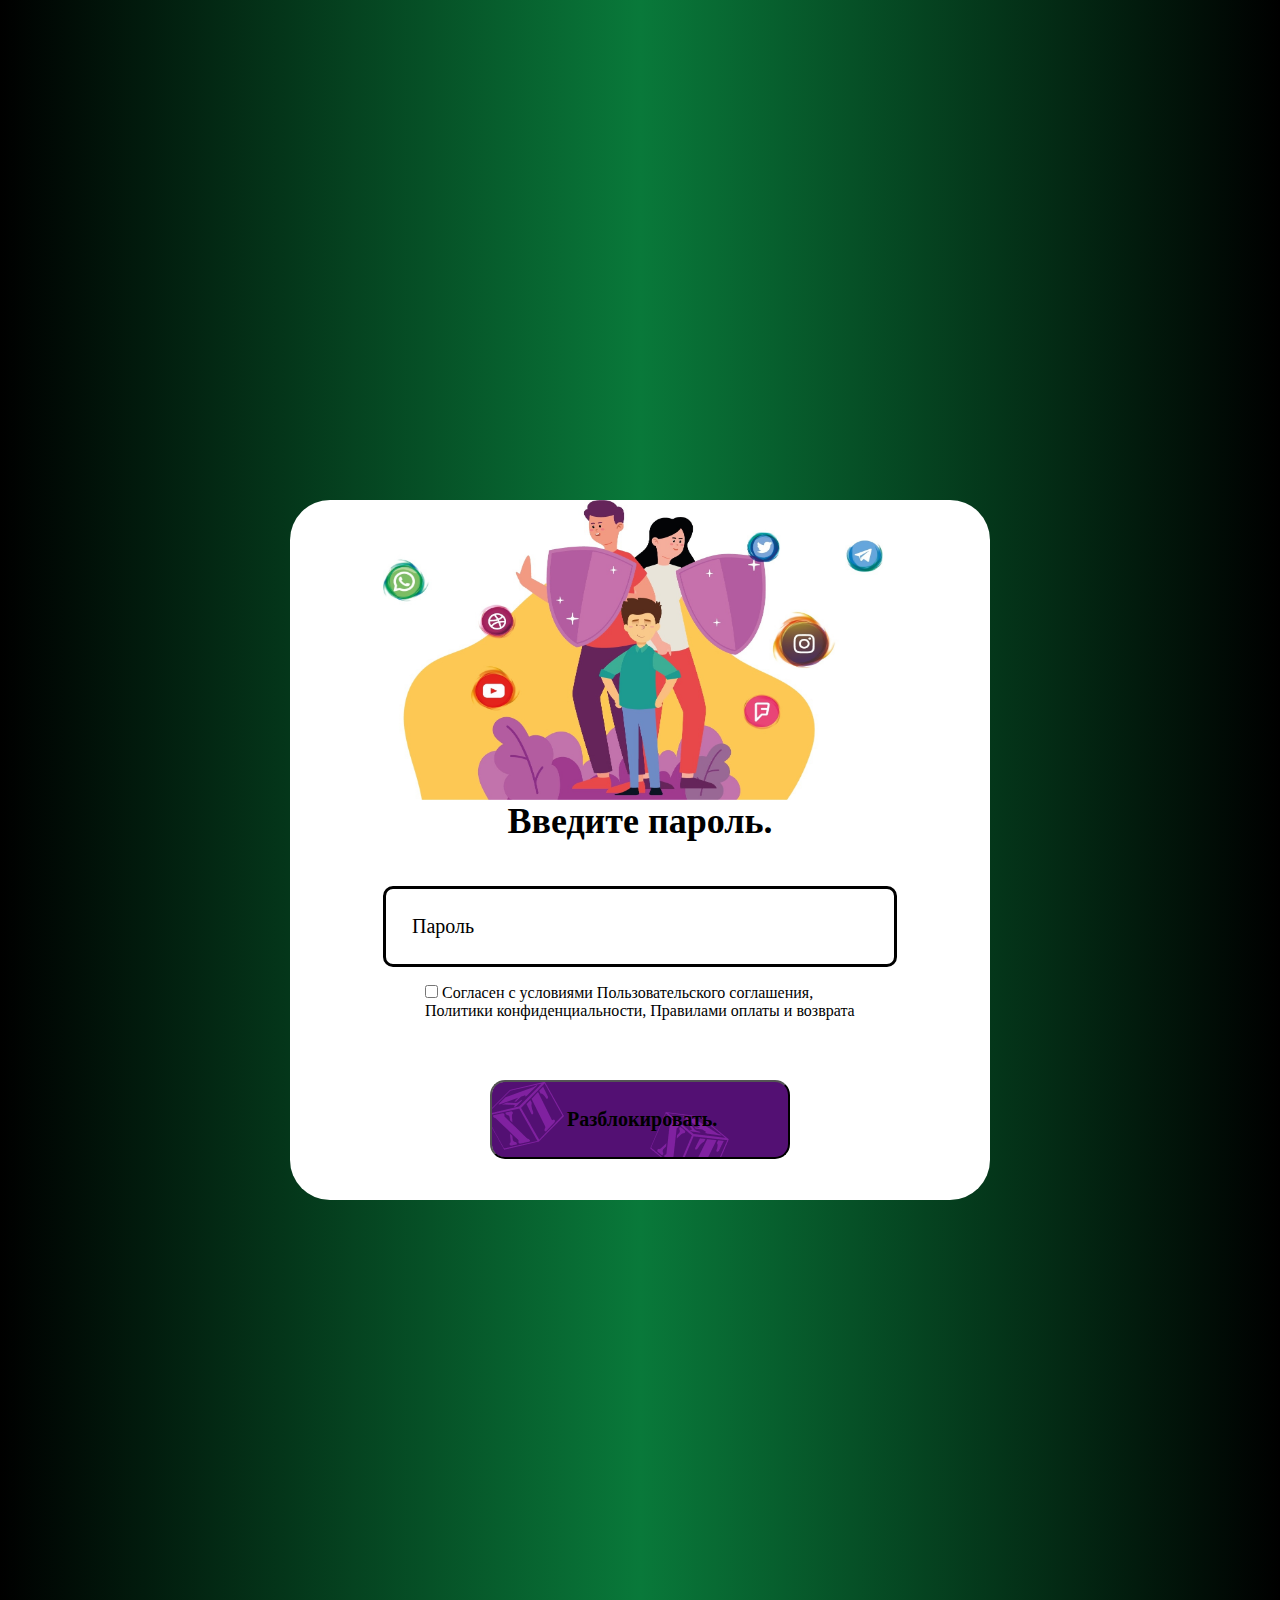
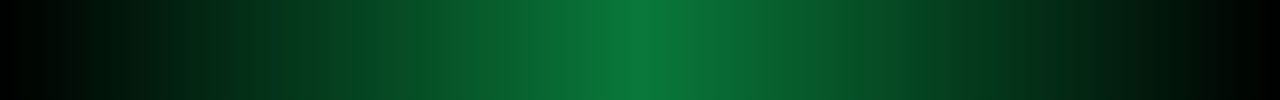
<file: index.html>
<!DOCTYPE html>
<html lang="en">
<head>
    <meta charset="UTF-8">
    <meta name="viewport" content="width=device-width, initial-scale=1.0">
    <link rel="stylesheet" href="style/style.css">
    <title>Parental control</title>
</head>
<body>
    <div class="header">
        <div class="container" >
            <div class="logo">
                <img src="roditelskij-kontrol.jpg" alt="f" width="500px" height="300px">
            </div>
            <form action = "index.html">
            
                
                <h2 class="footer__form-title">Введите пароль.</h2>
                
                <input type="password" name="Пароль" class="footer__form-input" placeholder="Пароль">
                
                <label class="footer-rules">
                    <input type="checkbox" class="footer__form-checkbox">
                    <span class="check-style"></span>
                    
                    <input type="checkbox" name="Соглашение" id="dop1"> Согласен с условиями Пользовательского соглашения, Политики конфиденциальности, Правилами оплаты и возврата
                    
                </label>
                <button type="submit" class="footer__form-submit">  
                    
                    <a href="login.html">Разблокировать.</a>
                </button>
                
            </form>
            
            
        </div>
    </div>
    
</body>
</html>
</file>
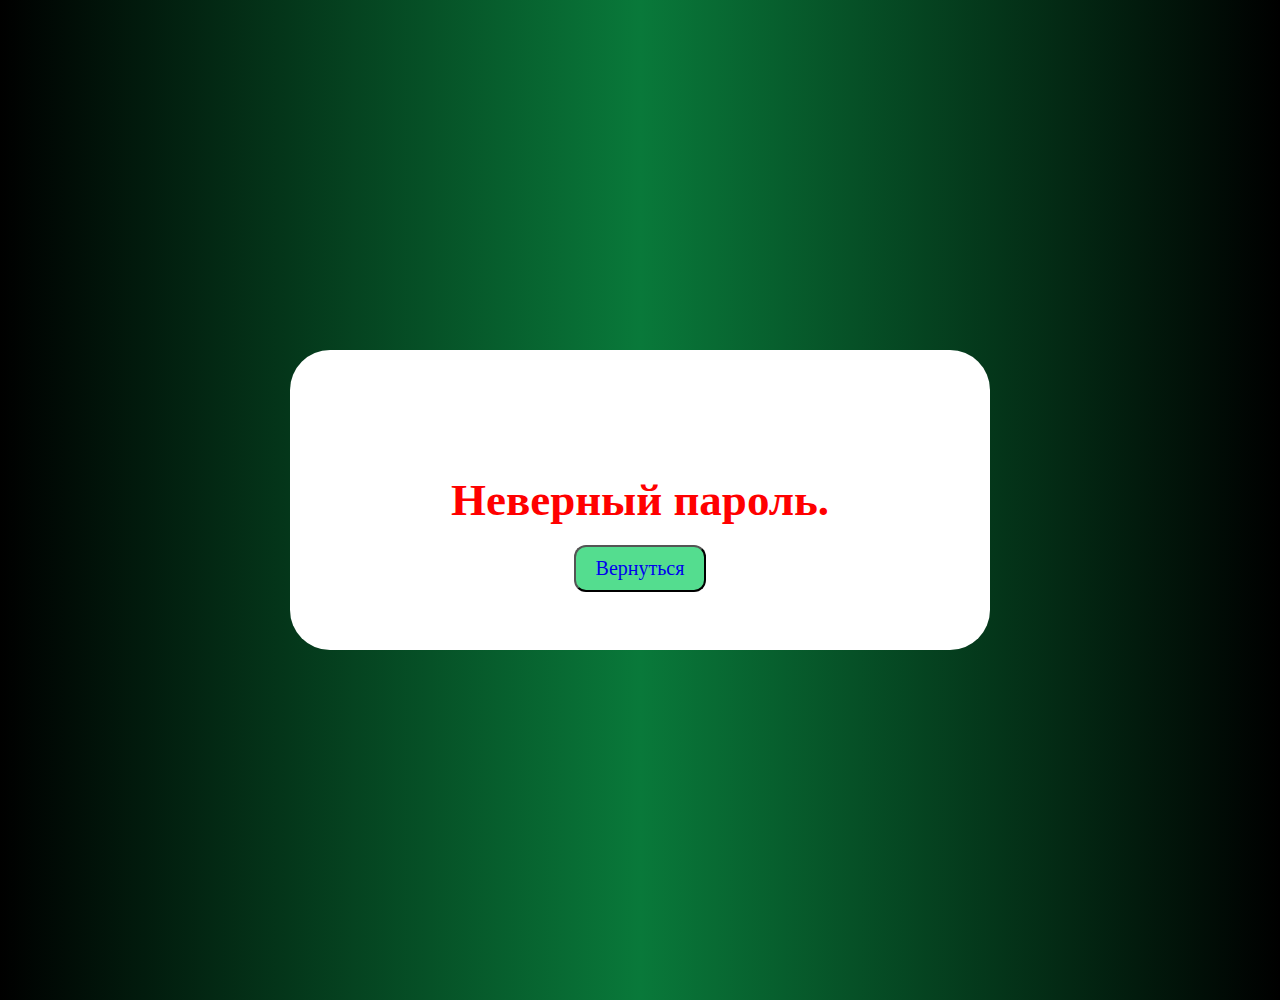
<file: login.html>
<!DOCTYPE html>
<html lang="en">
<head>
    <meta charset="UTF-8">
    <meta name="viewport" content="width=device-width, initial-scale=1.0">
    <link rel="stylesheet" href="style1.css">
    <title>Parental control</title>
</head>
<body>
    <div class="header1">
        <div class="container1" >
            
            
            <div class="password">
                <h2 >Неверный пароль.</h2>
            </div> 
            <button type="submit" class="back">  
                    
                <a href="index.html">Вернуться</a>
            </button>
            
            
                
            
            
            
        </div>
    </div>
    
</body>
</html>
</file>
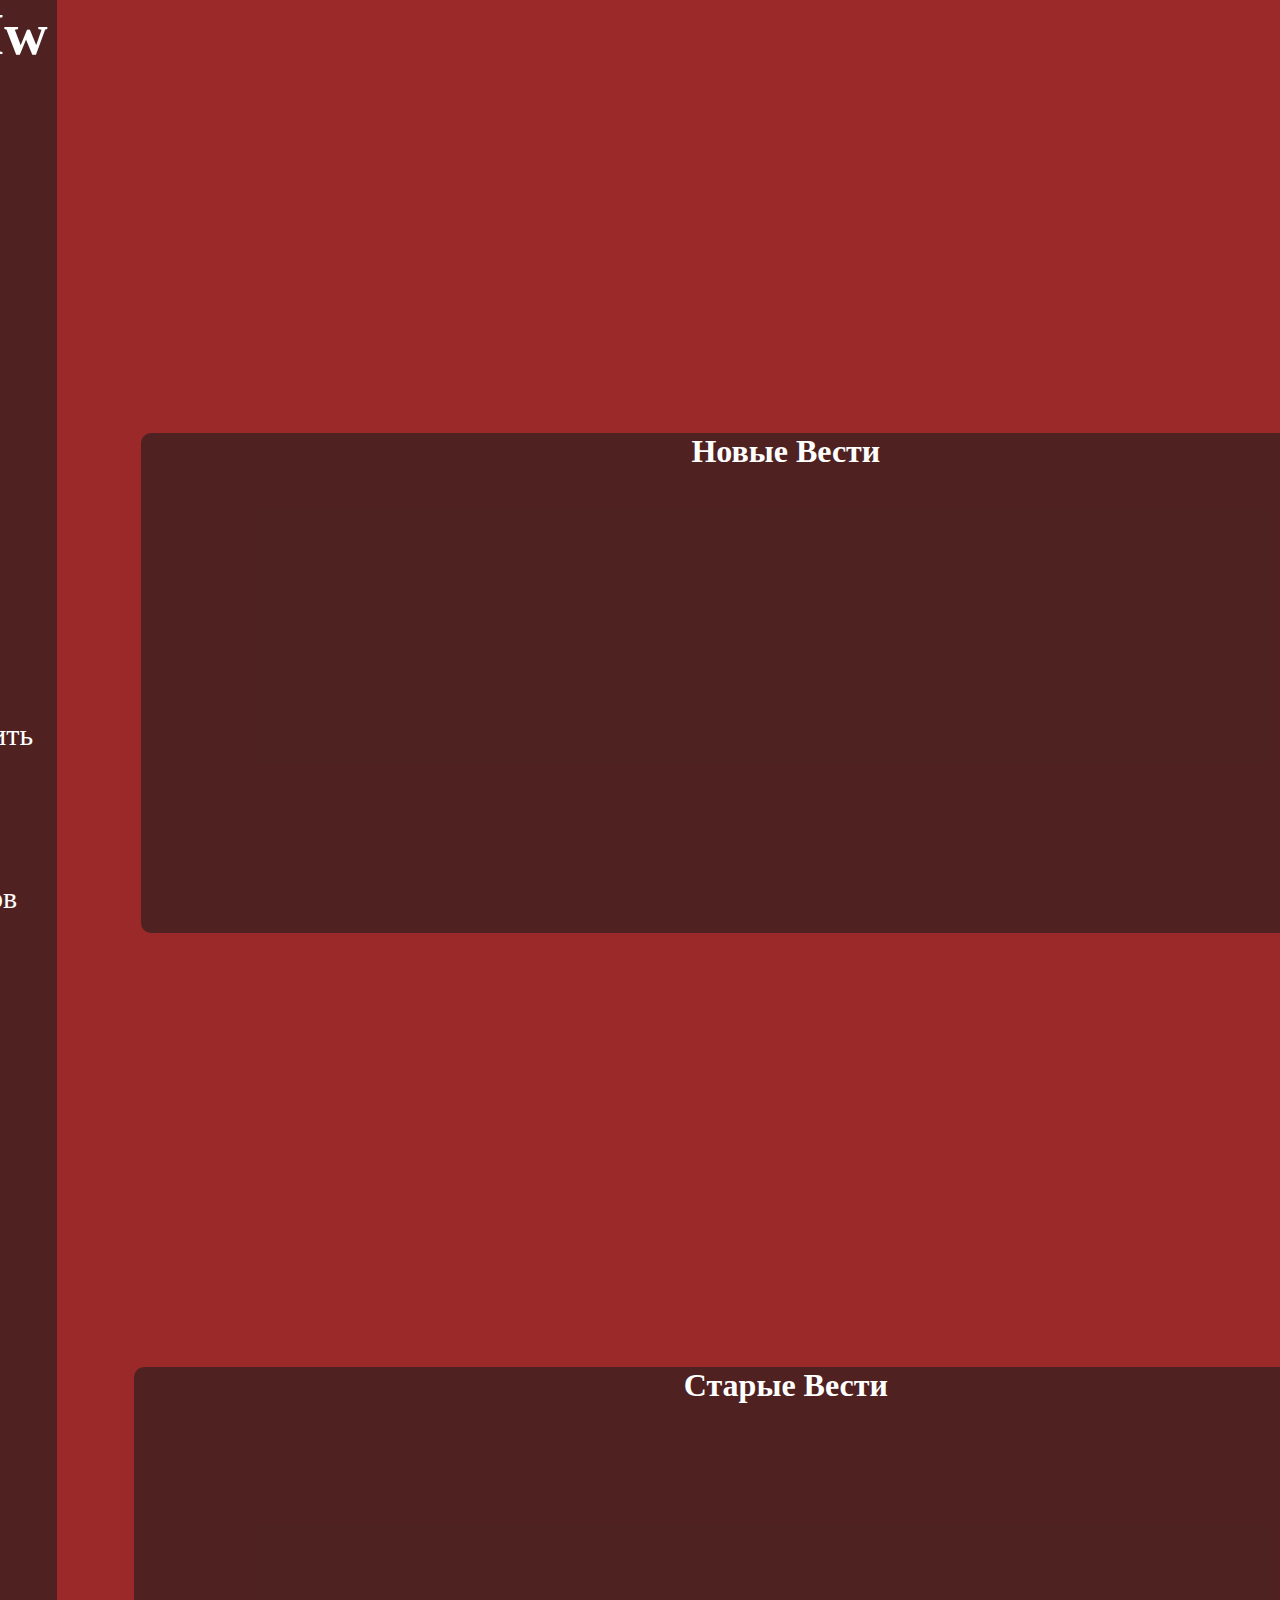
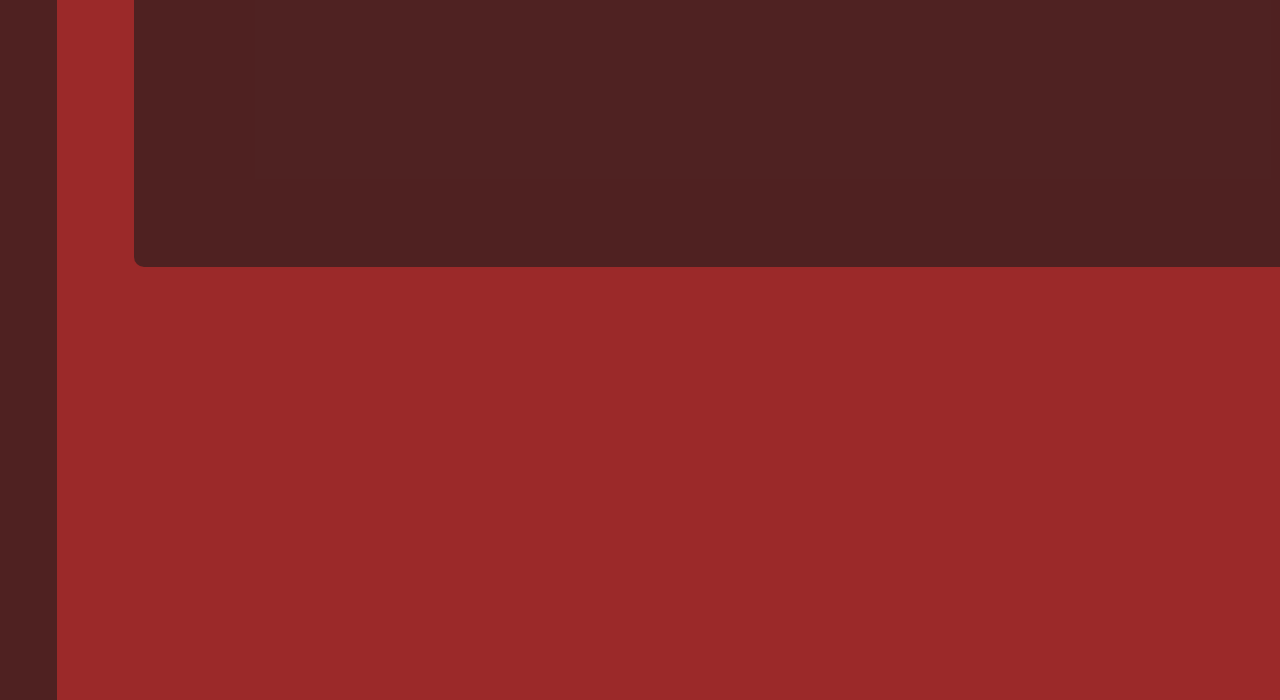
<file: news.html>
<!DOCTYPE html>
<html lang="en">
<head>
    <meta charset="UTF-8">
    <meta name="viewport" content="width=device-width, initial-scale=1.0">
    <link rel="stylesheet" href="style/news.css">
    <title>HvH&Mw</title>
</head>
<body>
    <div class="container">
        
        <div class="container1">
            
            <div class="header">
                <div class="logo">
                <h1>HvH&Mw</h1>
                <br>
                </div>
                <div class="index">
                    <li><a href="index.html">Главная</a></li>
                    
                </div>
                <div class="news">
                    <li><a href="news.html">Новости</a></li>
                    
                </div>
                <div class="port_folio">
                    <li><a href="portfolio.html">Портфолио</a></li>
                    
                </div>
                <div class="plugins_zakaz">
                    <li><a href="#">Плагины & Купить</a></li>
                    
                </div>
                <div class="create_sait">
                    <li><a href="#">Создание сайтов</a></li>
                    
                </div>
                
                
                <div class="minecraft">
                    <li><a href="#">Майнкрфат</a></li>
                    
                </div>
                <div class="fact_fact">
                    <li><a href="#">Интересное</a></li>
                    
                </div>
                <div class="login">
                    <li>
                    <a href="login.html">Логин</a>
                    </li>
                </div>
                
                <div class="1"></div>
                <div class="2"></div>
                <div class="3"></div>
                <div class="4"></div>
                <div class="5"></div>
                <div class="6"></div>
                <div class="7"></div>
                
            </div>
            <div class="content">
                
                <div class="infor">
                    <h1> Новые Вести </h1>
                </div>
                <div class="infor1">
                   <h1>Старые Вести

                   </h1>
                </div>
            </div>

            
            
        </div>
    </div>
</body>
</html>
</file>
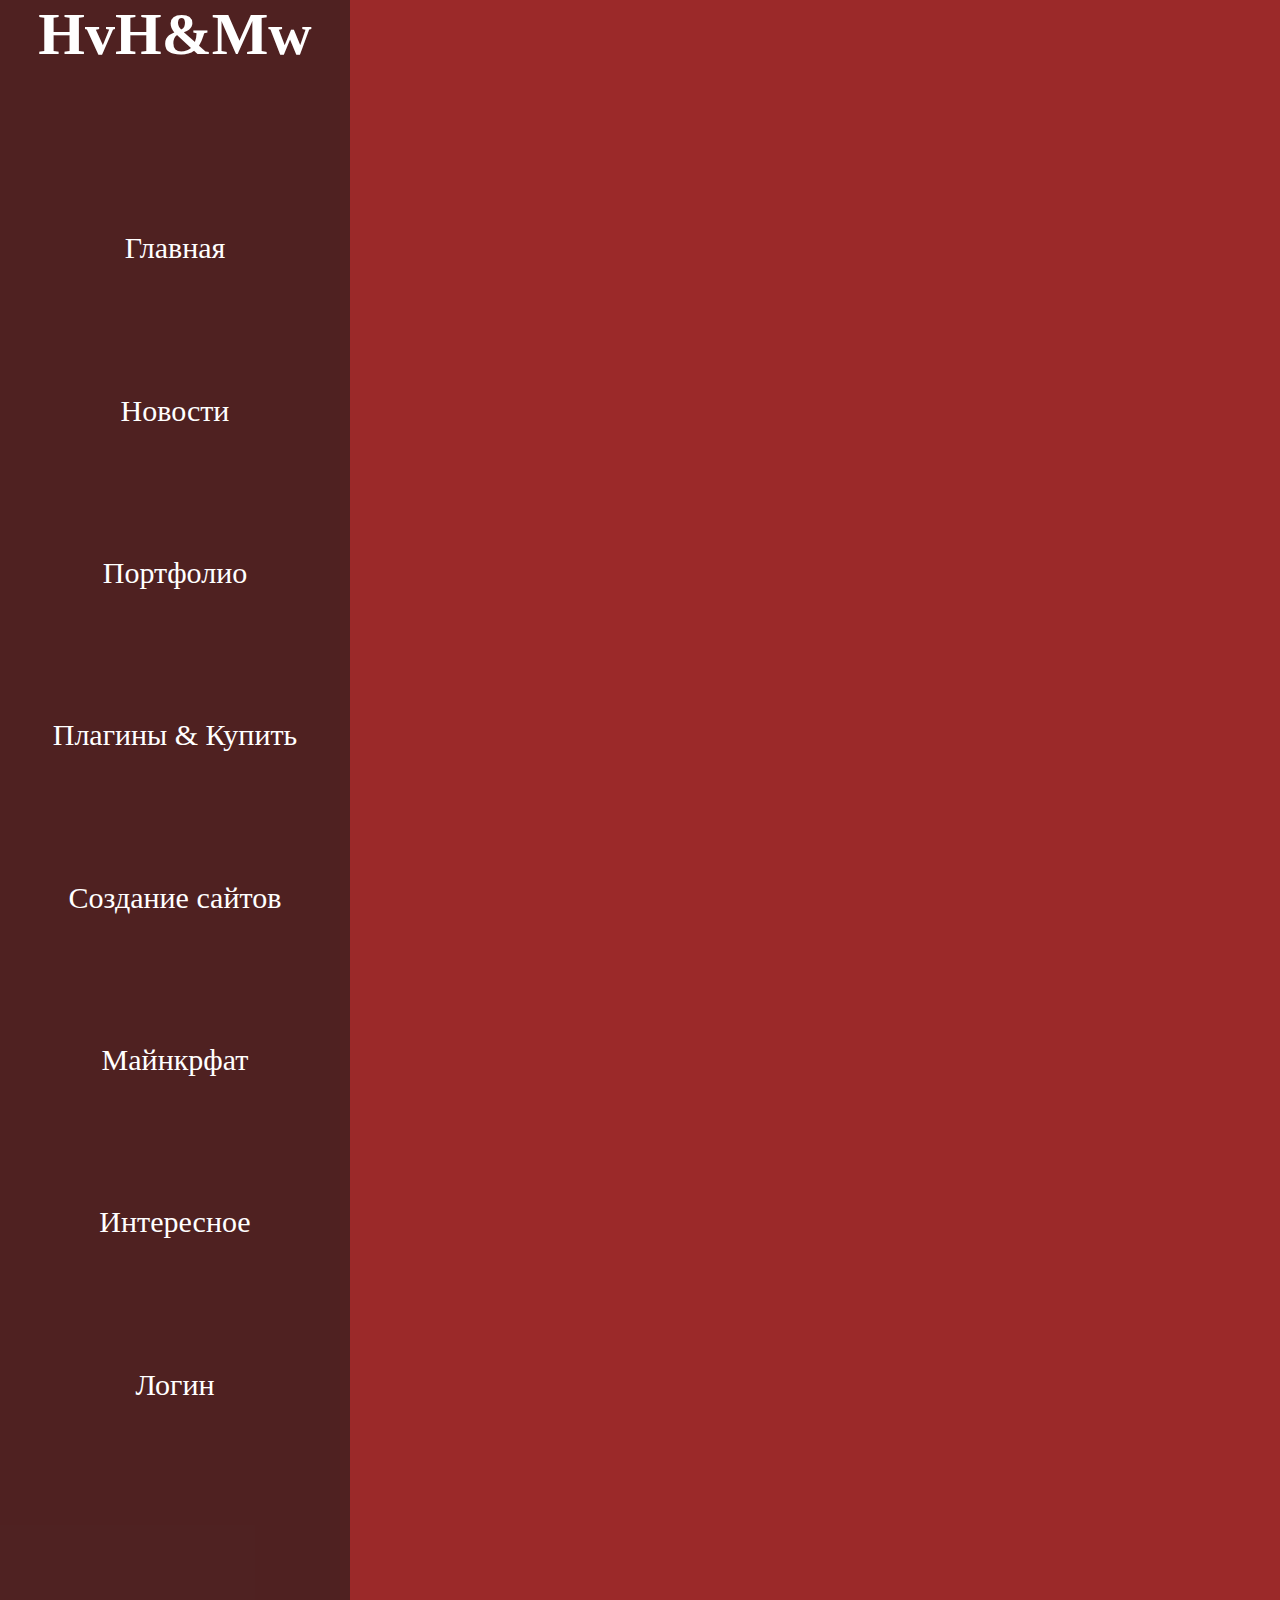
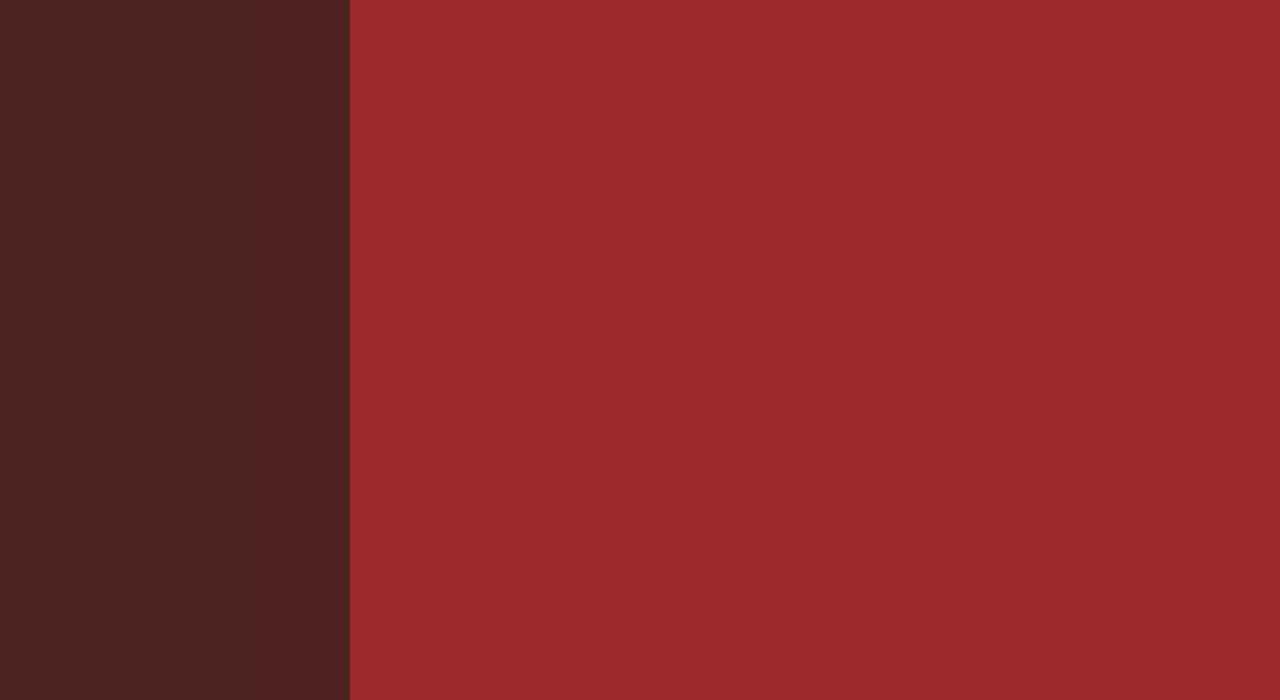
<file: portfolio.html>
<!DOCTYPE html>
<html lang="en">
<head>
    <meta charset="UTF-8">
    <meta name="viewport" content="width=device-width, initial-scale=1.0">
    <link rel="stylesheet" href="style/style1.css">
    <title>HvH&Mw</title>
</head>
<body>
    <div class="container">
        
        <div class="container1">
            
            <div class="header">
                <div class="logo">
                <h1>HvH&Mw</h1>
                <br>
                </div>
                <div class="index">
                    <li><a href="index.html">Главная</a></li>
                    
                </div>
                <div class="news">
                    <li><a href="news.html">Новости</a></li>
                    
                </div>
                <div class="port_folio">
                    <li><a href="portfolio.html">Портфолио</a></li>
                    
                </div>
                <div class="plugins_zakaz">
                    <li><a href="#">Плагины & Купить</a></li>
                    
                </div>
                <div class="create_sait">
                    <li><a href="#">Создание сайтов</a></li>
                    
                </div>
                
                
                <div class="minecraft">
                    <li><a href="#">Майнкрфат</a></li>
                    
                </div>
                <div class="fact_fact">
                    <li><a href="#">Интересное</a></li>
                    
                </div>
                <div class="login">
                    <li>
                    <a href="login.html">Логин</a>
                    </li>
                </div>
                
                <div class="1"></div>
                <div class="2"></div>
                <div class="3"></div>
                <div class="4"></div>
                <div class="5"></div>
                <div class="6"></div>
                <div class="7"></div>
                
            </div>

            
            
        </div>
    </div>
</body>
</html>
</file>
<file: style/style.css>
:root {
    --c1: #ffffff;
    --c2: #000000;
    --c3: #00ff00;
    --c4: #1E90FF;
    --c5: #7608AA;
}
/*--c1: #020202;
--c2: #111010;
--c1: #070606;
    --c2: #362828;*/
* {
    margin: 0%;
    color: black;
    text-decoration: none;
    
}
.header {
    display: flex;
    background: var(--c2);;
    background: linear-gradient(90deg, rgba(0,0,0,1) 0%, rgba(9,121,58,1) 50%, rgba(0,0,0,1) 100%);
    height: 1700px;
    justify-content: center;
    align-items: center;
}
.container {
    display: flex;
    background-color: var(--c1);;
    height: 700px;
    width: 700px;
    justify-content: center;
    
    border-radius: 40px;
    
}
.header1 {
    display: flex;
    background: var(--c2);;
    background: linear-gradient(90deg, rgba(0,0,0,1) 0%, rgba(9,121,58,1) 50%, rgba(0,0,0,1) 100%);
    height: 1000px;
    justify-content: center;
    align-items: center;
}
.container1 {
    display: flex;
    background-color: var(--c1);;
    height: 100px;
    width: 700px;
    justify-content: center;
    align-items: center;
    border-radius: 40px;
    
}
.footer__form-title{
    color: var(--c2);;
    font-family: Montserrat;
    font-size: 36px;
    font-weight: 700;
    line-height: normal;
    display: block;
    text-align: center;
    margin-bottom: 44px;
    position: relative;
    top: 300px;
    left: -250px;
}
.password{
    position: absolute;
    color: red;
    font-size: 30px;
}
.footer__form-input{
    display: block;
    margin: 0 auto;
    padding: 26px;
    border-radius: 10px;
    border: 3px solid #000;
    color: var(--c2);;
    width: 456px;
    font-family: Montserrat;
    font-size: 20px;
    font-style: normal;
    font-weight: 400;
    line-height: normal;
    position: relative;
    top: 300px;
    left: -250px;
}

.footer__form-input::placeholder{
    color: var(--c2);;

}

.footer__form-input + .footer__form-input{
    margin-top: 17px;
}

.footer__form-checkbox{
    position: absolute;
    width: 1px;
    height: 1px;
    overflow: hidden;
    clip: rect(0 0 0 0);
    left: -250px;
}
.footer-rules{
    max-width: 430px;
    margin: 0 auto;
    color: var(--c2);;
    font-family: Montserrat;
    font-size: 16px;
    font-weight: 500;
    line-height: normal;
    display: block;
    margin-top: 17px;
    position: relative;
    left: -250px;
    position: relative;
    top: 300px;
}

.footer__form-submit{
    background-image: url(../style/img/btn-bg.png);
    padding: 26px 75px;
    color: var(--c2);;
    font-family: Montserrat;
    font-size: 20px;
    font-weight: 600;
    line-height: normal;
    margin: 0 auto;
    display: block;
    margin-top: 40px;
    position: relative;
    top: 320px;
    border-radius: 15px;
    width: 300px;
    left: -250px;
}
.visit {
    display: flex;
    position: relative;
    top: 900px;
    left: -200px;
    height: 10px;
}
.logo {
    position: relative;
    left: 250px;
}
</file>
<file: style1.css>
:root {
    --c1: #ffffff;
    --c2: #000000;
    --c3: #00ff00;
    --c4: #1E90FF;
    --c5: #7608AA;
}
/*--c1: #020202;
--c2: #111010;
--c1: #070606;
    --c2: #362828;*/
* {
    margin: 0%;
 
    text-decoration: none;
    
}
.header {
    display: flex;
    background: var(--c2);;
    background: linear-gradient(90deg, rgba(0,0,0,1) 0%, rgba(9,121,58,1) 50%, rgba(0,0,0,1) 100%);
    height: 1700px;
    justify-content: center;
    align-items: center;
}
.container {
    display: flex;
    background-color: var(--c1);;
    height: 1000px;
    width: 700px;
    justify-content: center;
    
    border-radius: 40px;
    
}
.header1 {
    display: flex;
    background: var(--c2);;
    background: linear-gradient(90deg, rgba(0,0,0,1) 0%, rgba(9,121,58,1) 50%, rgba(0,0,0,1) 100%);
    height: 1000px;
    justify-content: center;
    align-items: center;
    flex-direction: column;
}
.container1 {
    display: flex;
    background-color: var(--c1);;
    height: 300px;
    width: 700px;
    justify-content: center;
    align-items: center;
    border-radius: 40px;
    flex-direction: column;
    
}
.footer__form-title{
    color: var(--c2);;
    font-family: Montserrat;
    font-size: 36px;
    font-weight: 700;
    line-height: normal;
    display: block;
    text-align: center;
    margin-bottom: 44px;
    position: relative;
    top: 300px;
    left: -250px;
}
.back{
    position: absolute;
    top: 545px;
    color: #000;
    background-color: rgb(84, 221, 143);
    padding-left: 20px;
    padding-right: 20px;
    padding-top: 10px;
    padding-bottom: 10px;
    border-radius: 12px;
    font-family: Montserrat;
    font-size: 20px;
    line-height: normal;
}
.password{
    position: absolute;
    color: red;
    font-size: 30px;
}
.footer__form-input{
    display: block;
    margin: 0 auto;
    padding: 26px;
    border-radius: 10px;
    border: 3px solid #000;
    color: var(--c2);;
    width: 456px;
    font-family: Montserrat;
    font-size: 20px;
    font-style: normal;
    font-weight: 400;
    line-height: normal;
    position: relative;
    top: 300px;
    left: -250px;
}

.footer__form-input::placeholder{
    color: var(--c2);;

}

.footer__form-input + .footer__form-input{
    margin-top: 17px;
}

.footer__form-checkbox{
    position: absolute;
    width: 1px;
    height: 1px;
    overflow: hidden;
    clip: rect(0 0 0 0);
    left: -250px;
}
.footer-rules{
    max-width: 430px;
    margin: 0 auto;
    color: var(--c2);;
    font-family: Montserrat;
    font-size: 16px;
    font-weight: 500;
    line-height: normal;
    display: block;
    margin-top: 17px;
    position: relative;
    left: -250px;
    position: relative;
    top: 300px;
}

.footer__form-submit{
    background-image: url(../style/img/btn-bg.png);
    padding: 26px 75px;
    color: var(--c2);;
    font-family: Montserrat;
    font-size: 20px;
    font-weight: 600;
    line-height: normal;
    margin: 0 auto;
    display: block;
    margin-top: 40px;
    position: relative;
    top: 320px;
    border-radius: 15px;
    width: 300px;
    left: -250px;
}
.visit {
    display: flex;
    position: relative;
    top: 900px;
    left: -200px;
    height: 10px;
}
.logo {
    position: relative;
    left: 250px;
}
</file>
<file: style/news.css>
:root {
    --c1: rgb(155, 41, 41);
    --c11: rgb(155, 41, 41);
    --c2: #251e1ea4; 
    --c3: #00ff00;
    --c4: #1E90FF;
    --c5: #7608AA;
}
*{
    margin: 0%;
    text-decoration: none;
    color: rgb(255, 255, 255);
}
.container {
    display: flex;
    background: var(--c2);;
    background: linear-gradient(90deg, rgba(0,0,0,1) 0%, rgba(9,121,58,1) 50%, rgba(0,0,0,1) 100%);
    height:  2300px;
    
    justify-content: center;
    align-items: start;
}
.container1 {
    background-color: var(--c1);;
    display: flex;
    justify-content: start;
    text-align: center;
    height: 2300px;
    width: 1750px;
}
.header {
    margin: 0%;
    display: flex;
    background-color: var(--c2);
    width: 350px;
    height: 2300px;
    flex-direction: column ;
    justify-content: space-between;
    color: rgb(255, 255, 255);
    text-decoration: none;
    font-size: 30px;
    color: rgb(255, 255, 255);

}
.content {
    background-color: var(--c1);;
    display: flex;
    flex-direction: column;
    justify-content: space-evenly;
    align-items: center;
    text-align: center;
    height: 2300px;
    width: 1750px;
}
/*.content_next {
    background-color: var(--c1);;
    display: flex;
    flex-direction: row;
    justify-content: space-evenly;
    align-items: center;
    text-align: center;
    height: 900px;
    width: 1470px;
}
*/
.infor {
    display: flex;
    background-color: var(--c2); 
    height: 500px;
    padding-left: 550px;
    padding-right: 550px;
    border-radius: 10px;
}
.infor1 {
    display: flex;
    background-color: var(--c2);
    height: 500px;
    padding-left: 550px;
    padding-right: 550px;
    border-radius: 10px;
}
</file>
<file: style/style1.css>
:root {
    --c1: rgb(155, 41, 41);
    --c11: rgb(155, 41, 41);
    --c2: #251e1ea4; 
    --c3: #00ff00;
    --c4: #1E90FF;
    --c5: #7608AA;
}
*{
    margin: 0%;
    text-decoration: none;
    color: rgb(255, 255, 255);
}
.container {
    display: flex;
    background: var(--c2);;
    background: linear-gradient(90deg, rgba(0,0,0,1) 0%, rgba(9,121,58,1) 50%, rgba(0,0,0,1) 100%);
    height:  2300px;
    
    justify-content: center;
    align-items: start;
}
.container1 {
    background-color: var(--c1);;
    display: flex;
    justify-content: start;
    text-align: center;
    height: 2300px;
    width: 1750px;
}
.header {
    margin: 0%;
    display: flex;
    background-color: var(--c2);
    width: 350px;
    height: 2300px;
    flex-direction: column ;
    justify-content: space-between;
    color: rgb(255, 255, 255);
    text-decoration: none;
    font-size: 30px;
    color: rgb(255, 255, 255);

}



/*.info1 {
    position: relative;
    top: 580px;
    right: 100px;
    flex-direction: column;
    display: flex;
    font-size: 20px;
    background-color: #251e1ea4;
    width: 600px;
    text-align: center;
    justify-content: center;
    align-items: end;
    padding-right: 40px;
    height: 400px;
    border-radius: 50px;
    border: 6px; 
    font-size: 30px;

}
.info_help {
    font-size: 30px;
    font-weight: 100px;
    position: relative;
    top: 580px;
    right: 670px;
}
.vertical {
    border-left: 6px solid black;
    height: 400px;
    position: relative;
    right: 640px;
    top: 580px;
    
}
.info2 {
    position: relative;
    top: 700px;
    right: 100px;
    flex-direction: column;
    display: flex;
    font-size: 20px;
    background-color: #251e1ea4;
    width: 600px;
    height: 390px;
    padding-top: 60px;
    border-radius: 50px;
    font-size: 30px;
   
}
.grid-person {
    display: grid;      
    grid-template-areas: " . grid1  grid2 ."
                         " . grid3  grid4 ."
                         "  grid5  grid6 grid7 grid8"
                         ". grid9 grid10 .";
    
    /*  Это блок, которому нужно указать сетку и построить ее  */


.content {
    background-color: var(--c1);;
    display: flex;
    flex-direction: column;
    justify-content: space-evenly;
    align-items: center;
    text-align: center;
    height: 2300px;
    width: 1750px;
}
.content_next {
    background-color: var(--c1);;
    display: flex;
    flex-direction: row;
    justify-content: space-evenly;
    align-items: center;
    text-align: center;
    height: 900px;
    width: 1470px;
}
.infor {
    display: flex;
    background-color: var(--c2); 
    height: 500px;
    padding-left: 550px;
    padding-right: 550px;
    border-radius: 10px;
}
.infor1 {
    display: flex;
    background-color: var(--c2);
    height: 500px;
    padding-left: 550px;
    padding-right: 550px;
    border-radius: 10px;
}
.text1 {
    position: relative;
    display: block;
    top: -430px;
    font-size: 29px;
    left: 590px;
}
.info1 {
    flex-direction: column;
    display: flex;
    font-size: 20px;
    background-color: #251e1ea4;
    width: 600px;
    text-align: center;
    
    align-items: center;
    padding-right: 40px;
    height: 400px;
    border-radius: 50px;
    border: 6px; 
    font-size: 30px;
}
.info2 {
    
    flex-direction: column;
    display: flex;
    justify-content: center;
    font-size: 20px;
    background-color: #251e1ea4;
    width: 400px;
    height: 390px;
    padding-top: 60px;
    border-radius: 50px;
    font-size: 30px;
   
}
</file>
